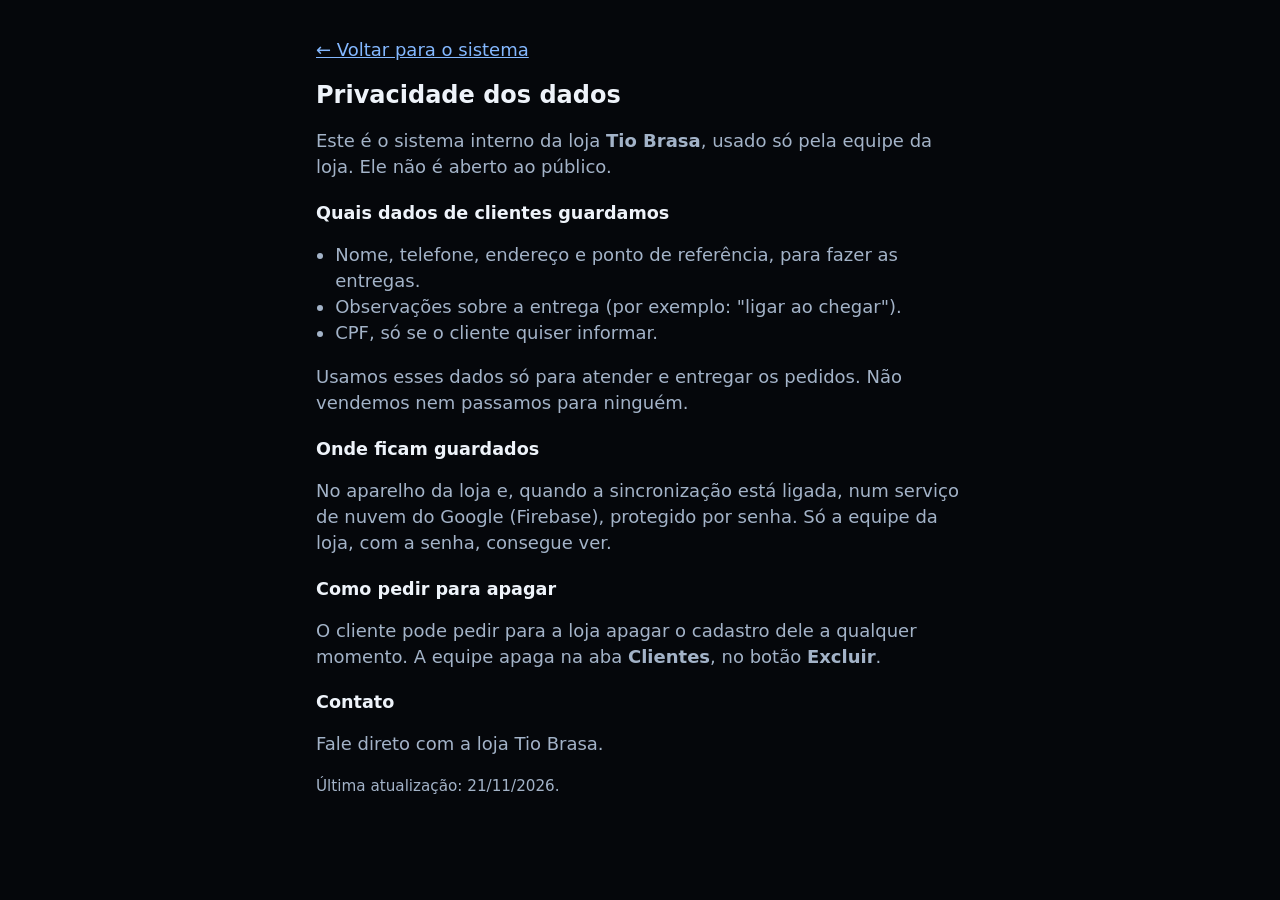
<file: privacidade.html>
<!doctype html>
<html lang="pt-BR">
<head>
  <meta charset="utf-8">
  <meta name="viewport" content="width=device-width, initial-scale=1">
  <meta name="theme-color" content="#000000">
  <meta name="robots" content="noindex, nofollow">
  <title>Privacidade · Tio Brasa</title>
  <link rel="icon" type="image/png" href="assets/icones/icone3-192.png">
  <link rel="stylesheet" href="assets/style.css">
  <style>
    body { padding: 0; }
    .texto { max-width: 680px; margin: 0 auto; padding: 1.2rem 1rem 3rem; }
    .texto h1 { font-size: 1.5rem; margin: .5rem 0 1rem; }
    .texto h2 { font-size: 1.1rem; margin: 1.4rem 0 .4rem; }
    .texto p, .texto li { color: var(--texto-suave); }
    .texto ul { padding-left: 1.2rem; }
  </style>
</head>
<body>
  <main class="texto">
    <p><a href="./">← Voltar para o sistema</a></p>
    <h1>Privacidade dos dados</h1>
    <p>Este é o sistema interno da loja <strong>Tio Brasa</strong>, usado só pela equipe da loja.
      Ele não é aberto ao público.</p>

    <h2>Quais dados de clientes guardamos</h2>
    <ul>
      <li>Nome, telefone, endereço e ponto de referência, para fazer as entregas.</li>
      <li>Observações sobre a entrega (por exemplo: "ligar ao chegar").</li>
      <li>CPF, só se o cliente quiser informar.</li>
    </ul>
    <p>Usamos esses dados só para atender e entregar os pedidos. Não vendemos nem passamos para ninguém.</p>

    <h2>Onde ficam guardados</h2>
    <p>No aparelho da loja e, quando a sincronização está ligada, num serviço de nuvem do Google (Firebase),
      protegido por senha. Só a equipe da loja, com a senha, consegue ver.</p>

    <h2>Como pedir para apagar</h2>
    <p>O cliente pode pedir para a loja apagar o cadastro dele a qualquer momento. A equipe apaga
      na aba <strong>Clientes</strong>, no botão <strong>Excluir</strong>.</p>

    <h2>Contato</h2>
    <!-- AVISO PARA O DANIEL: colocar aqui um contato da loja (WhatsApp ou e-mail) se o Gabriel quiser. -->
    <p>Fale direto com a loja Tio Brasa.</p>

    <p class="nota">Última atualização: 21/11/2026.</p>
  </main>
</body>
</html>
</file>
<file: assets/style.css>
/* Sistema da loja Tio Brasa — Brazuka Web
   Cores: preto e azul, visual escuro. Letras grandes e passos numerados
   para ficar fácil para quem não é acostumado com tecnologia. */
:root {
  color-scheme: dark;
  --fundo: #05070b;
  --topo: rgba(5, 7, 11, .88);
  --cartao: #0e141d;
  --cartao-2: #131b27;
  --campo: #0a0f17;
  --campo-hover: #182233;
  --texto: #eef3fa;
  --texto-suave: #a3b3c8;
  --borda: rgba(148, 170, 205, .14);
  --borda-forte: rgba(148, 170, 205, .26);
  --primaria: #2563eb;          /* azul (contraste 5,2:1 com branco) */
  --primaria-escura: #1d4ed8;
  --primaria-texto: #84b8ff;
  --primaria-fundo: rgba(37, 99, 235, .16);
  --primaria-borda: rgba(96, 150, 255, .45);
  --verde: #4ade80;
  --verde-fundo: rgba(34, 197, 94, .12);
  --verde-borda: rgba(74, 222, 128, .35);
  --vermelho: #fb7185;
  --vermelho-fundo: rgba(244, 63, 94, .13);
  --vermelho-borda: rgba(251, 113, 133, .4);
  --amarelo: #fcd34d;
  --amarelo-fundo: rgba(252, 211, 77, .12);
  --foco: #fbbf24;
  --raio: 22px;
  --raio-m: 16px;
  --raio-p: 12px;
  --sombra: 0 10px 30px rgba(0, 0, 0, .35);
  --altura-abas: 74px;
  --suave: cubic-bezier(.22, .8, .3, 1);
}

* { box-sizing: border-box; }
[hidden] { display: none !important; }
html { -webkit-text-size-adjust: 100%; background: var(--fundo); scroll-behavior: smooth; }
body {
  margin: 0;
  font-family: "Nunito", system-ui, -apple-system, "Segoe UI", Roboto, Arial, sans-serif;
  font-size: 18px;
  font-weight: 500;
  line-height: 1.45;
  color: var(--texto);
  background:
    radial-gradient(1200px 500px at 70% -10%, rgba(37, 99, 235, .12), transparent 60%),
    var(--fundo);
  background-attachment: fixed;
  padding-bottom: calc(var(--altura-abas) + 1rem + env(safe-area-inset-bottom));
}
h1, h2, h3 { line-height: 1.2; margin: 0; font-weight: 800; }
h3 { font-size: 1.2rem; margin-bottom: .7rem; }
button, input, select, textarea { font: inherit; color: inherit; }
a { color: var(--primaria-texto); }
strong { font-weight: 800; }

:focus-visible { outline: 3px solid var(--foco); outline-offset: 3px; }

.sr-only {
  position: absolute; width: 1px; height: 1px; padding: 0; margin: -1px;
  overflow: hidden; clip: rect(0,0,0,0); white-space: nowrap; border: 0;
}
.pular { position: absolute; left: -9999px; top: 0; background: var(--cartao); color: var(--texto); padding: .5rem 1rem; z-index: 100; border-radius: var(--raio-p); }
.pular:focus { left: .5rem; top: .5rem; }

/* ---------- Topo ---------- */
.topo {
  position: sticky; top: 0; z-index: 10;
  display: flex; align-items: center; justify-content: space-between; gap: 1rem;
  background: var(--topo);
  backdrop-filter: blur(14px); -webkit-backdrop-filter: blur(14px);
  border-bottom: 1px solid var(--borda);
  padding: .85rem 1.1rem;
  padding-top: calc(.85rem + env(safe-area-inset-top));
}
.topo h1 { font-size: 1.4rem; letter-spacing: .01em; }
.topo h1::first-letter { color: var(--primaria-texto); }
.topo-data { font-size: .95rem; color: var(--texto-suave); text-transform: capitalize; font-weight: 700; }

main { max-width: 1100px; margin: 0 auto; padding: 1.1rem; outline: none; }
.titulo-aba { font-size: 1.65rem; }
.cabeca-aba { display: flex; align-items: center; justify-content: space-between; gap: .75rem; margin-bottom: .6rem; flex-wrap: wrap; }

.ajuda { font-size: 1.05rem; color: var(--texto-suave); margin: 0 0 1.1rem; max-width: 60ch; }
.dica { color: var(--texto-suave); font-size: 1rem; margin: .25rem 0 .8rem; }
.nota { color: var(--texto-suave); font-size: .95rem; margin-top: 1rem; }
.vazio { color: var(--texto-suave); text-align: center; padding: 1.1rem .5rem; margin: 0; }
.opcional { font-weight: 500; color: var(--texto-suave); font-size: .88em; }
.erro { color: var(--vermelho); font-weight: 800; margin: .25rem 0; min-height: 1.2em; }

/* Passos numerados (1, 2, 3) */
.passo { display: flex; align-items: center; gap: .6rem; font-size: 1.12rem; font-weight: 800; margin: 0 0 .6rem; padding: 0; }
.passo-num {
  flex-shrink: 0; width: 2rem; height: 2rem; border-radius: 50%;
  display: grid; place-items: center;
  background: var(--primaria); color: #fff; font-size: 1rem; font-weight: 800;
  box-shadow: 0 0 0 4px var(--primaria-fundo);
}
.passo-final { margin-top: 1.2rem; }

.cartao {
  background: linear-gradient(180deg, var(--cartao-2), var(--cartao));
  border: 1px solid var(--borda); border-radius: var(--raio);
  padding: 1.25rem; box-shadow: var(--sombra); margin-bottom: 1.1rem;
}

.aviso { background: var(--primaria-fundo); border: 1px solid var(--primaria-borda); border-radius: var(--raio-m); padding: .9rem 1.1rem; margin: 0 0 1.1rem; display: flex; align-items: center; gap: .6rem 1rem; flex-wrap: wrap; }
.aviso-erro { background: var(--vermelho-fundo); border-color: var(--vermelho-borda); margin: 1rem; }

/* ---------- Botões ---------- */
.btn {
  display: inline-flex; align-items: center; justify-content: center; gap: .45rem;
  min-height: 52px; padding: .65rem 1.25rem;
  border-radius: var(--raio-m); border: 2px solid transparent;
  font-weight: 800; cursor: pointer; text-decoration: none;
  touch-action: manipulation;
  transition: transform .15s var(--suave), background-color .2s, border-color .2s, box-shadow .2s;
}
.btn:active:not(:disabled) { transform: scale(.97); }
.btn:disabled { opacity: .4; cursor: not-allowed; }
.btn-primario { background: var(--primaria); color: #fff; box-shadow: 0 8px 22px rgba(37, 99, 235, .35); }
.btn-primario:hover:not(:disabled) { background: var(--primaria-escura); }
.btn-primario:disabled { box-shadow: none; }
.btn-secundario { background: var(--primaria-fundo); color: var(--primaria-texto); border-color: var(--primaria-borda); }
.btn-secundario:hover { background: rgba(37, 99, 235, .26); }
.btn-leve { background: transparent; color: var(--texto); border-color: var(--borda-forte); }
.btn-leve:hover { background: var(--campo-hover); }
.btn-perigo { background: transparent; color: var(--vermelho); border-color: var(--vermelho-borda); }
.btn-perigo:hover { background: var(--vermelho-fundo); }
.btn-pequeno { min-height: 44px; padding: .4rem .95rem; font-size: 1rem; border-radius: var(--raio-p); }
.btn-grande { width: 100%; min-height: 62px; font-size: 1.25rem; }
.btn-largo { width: 100%; }
#btn-limpar { width: 100%; margin-top: .6rem; }
.botoes-linha { display: flex; flex-wrap: wrap; gap: .55rem; }

/* ---------- Vender (Caixa) ---------- */
.caixa-grade { display: grid; gap: 1.1rem; }
.itens-grade { display: grid; grid-template-columns: repeat(auto-fill, minmax(150px, 1fr)); gap: .75rem; }
.item {
  position: relative;
  display: flex; flex-direction: column; justify-content: center; align-items: flex-start;
  min-height: 104px; padding: .9rem 1rem;
  background: linear-gradient(180deg, var(--cartao-2), var(--cartao));
  border: 2px solid var(--borda); border-radius: var(--raio);
  text-align: left; cursor: pointer; box-shadow: var(--sombra);
  touch-action: manipulation; user-select: none;
  transition: transform .18s var(--suave), border-color .2s, background .2s;
}
.item:hover { border-color: var(--primaria-borda); transform: translateY(-2px); }
.item:active { transform: scale(.96); }
.item.no-pedido { border-color: var(--primaria); background: linear-gradient(180deg, rgba(37, 99, 235, .28), rgba(37, 99, 235, .12)); }
.item-nome { font-weight: 800; font-size: 1.1rem; overflow-wrap: anywhere; padding-right: 2rem; }
.item-preco { color: var(--primaria-texto); font-weight: 800; margin-top: .3rem; font-size: 1.1rem; }
.item-qtd {
  position: absolute; top: .55rem; right: .55rem;
  min-width: 2.1rem; height: 2.1rem; padding: 0 .45rem;
  border-radius: 999px; background: var(--primaria); color: #fff;
  display: grid; place-items: center; font-weight: 800; font-size: 1.05rem;
}
.item-qtd.pop { animation: pop .35s var(--suave); }
.selo-exemplo { display: inline-block; background: var(--amarelo-fundo); color: var(--amarelo); border: 1px solid rgba(252, 211, 77, .4); border-radius: 999px; font-size: .75rem; font-weight: 800; padding: .1rem .55rem; margin-top: .35rem; letter-spacing: .03em; }

.pedido-lista { list-style: none; margin: 0; padding: 0; }
.pedido-linha { display: grid; grid-template-columns: 1fr auto; gap: .25rem .6rem; align-items: center; padding: .7rem 0; border-bottom: 1px solid var(--borda); }
.pedido-nome { font-weight: 800; overflow-wrap: anywhere; }
.pedido-sub { color: var(--texto-suave); font-size: .95rem; }
.qtd-ctrl { display: flex; align-items: center; gap: .4rem; grid-column: 2; grid-row: 1 / span 2; }
.qtd-ctrl button {
  width: 48px; height: 48px; border-radius: 50%; border: 2px solid var(--borda-forte);
  background: var(--campo); font-size: 1.5rem; font-weight: 800; cursor: pointer; line-height: 1;
  touch-action: manipulation; transition: transform .15s var(--suave), border-color .2s;
}
.qtd-ctrl button:hover { border-color: var(--primaria); }
.qtd-ctrl button:active { transform: scale(.9); }
.qtd-input {
  width: 3.6rem; height: 48px; text-align: center; font-weight: 800; font-size: 1.25rem;
  border: 2px solid var(--borda-forte); border-radius: var(--raio-p); background: var(--campo);
  transition: border-color .2s;
}
.qtd-input:hover { border-color: var(--primaria-borda); }
.qtd-input:focus-visible, .qtd-input:focus { border-color: var(--foco); outline: 3px solid var(--foco); outline-offset: 2px; }

.total-linha { display: flex; justify-content: space-between; align-items: baseline; padding: .9rem 0 .3rem; font-size: 1.25rem; font-weight: 800; }
.total-linha strong { font-size: 2rem; color: var(--primaria-texto); }

.grupo { border: 0; padding: 0; margin: 1rem 0 0; }
.grupo legend { margin-bottom: .6rem; }
.rotulo { font-weight: 800; display: block; margin-bottom: .45rem; }
.segmentos { display: grid; grid-template-columns: repeat(4, 1fr); gap: .5rem; }
.seg {
  min-height: 70px; border-radius: var(--raio-m); border: 2px solid var(--borda-forte); background: var(--campo);
  font-weight: 800; cursor: pointer; padding: .4rem; touch-action: manipulation; line-height: 1.25;
  transition: transform .15s var(--suave), background .2s, border-color .2s;
}
.seg:hover { border-color: var(--primaria-borda); }
.seg:active { transform: scale(.96); }
.seg[aria-pressed="true"] { background: var(--primaria); border-color: var(--primaria); color: #fff; box-shadow: 0 8px 20px rgba(37, 99, 235, .35); }

#bloco-dinheiro { margin-top: 1rem; }
.campo-dinheiro { display: flex; align-items: center; gap: .45rem; border: 2px solid var(--borda-forte); border-radius: var(--raio-m); padding: 0 .9rem; background: var(--campo); transition: border-color .2s; }
.campo-dinheiro:focus-within { border-color: var(--foco); outline: 3px solid var(--foco); outline-offset: 2px; }
.campo-dinheiro span { font-weight: 800; color: var(--texto-suave); font-size: 1.25rem; }
.campo-dinheiro input { border: 0; outline: none; width: 100%; min-height: 58px; font-size: 1.6rem; font-weight: 800; background: transparent; }
.atalhos { display: grid; grid-template-columns: repeat(5, 1fr); gap: .4rem; margin-top: .55rem; }
.atalho {
  min-height: 50px; border-radius: var(--raio-p); border: 2px solid var(--borda-forte); background: var(--campo);
  font-weight: 800; font-size: .95rem; cursor: pointer; padding: .2rem; touch-action: manipulation; line-height: 1.15;
  transition: transform .15s var(--suave), border-color .2s;
}
.atalho:hover { border-color: var(--primaria); }
.atalho:active { transform: scale(.94); }
.atalho.insuficiente { color: var(--texto-suave); border-style: dashed; }

.troco { margin-top: .8rem; border-radius: var(--raio-m); padding: .85rem 1.1rem; font-weight: 800; display: flex; justify-content: space-between; align-items: baseline; gap: .5rem; flex-wrap: wrap; border: 1px solid transparent; animation: subir .35s var(--suave); }
.troco:empty { display: none; }
.troco.ok { background: var(--verde-fundo); color: var(--verde); border-color: var(--verde-borda); font-size: 1.15rem; }
.troco.ok strong { font-size: 2.2rem; }
.troco.falta { background: var(--vermelho-fundo); color: var(--vermelho); border-color: var(--vermelho-borda); font-size: 1.1rem; }
.troco.falta strong { font-size: 1.7rem; }
.troco.neutro { background: var(--campo); color: var(--texto-suave); font-weight: 600; font-size: 1rem; border-color: var(--borda); }

.cliente-entrega { background: var(--campo); border: 1px solid var(--borda); border-radius: var(--raio-m); padding: .2rem .9rem; }
.cliente-entrega summary { cursor: pointer; font-weight: 800; min-height: 52px; display: flex; align-items: center; gap: .3rem; flex-wrap: wrap; list-style: none; }
.cliente-entrega summary::-webkit-details-marker { display: none; }
.cliente-entrega[open] { padding-bottom: .9rem; }
.cliente-entrega[open] summary { margin-bottom: .4rem; }

select, .busca, .campo input, .campo textarea {
  width: 100%; min-height: 52px; padding: .6rem .85rem;
  border: 2px solid var(--borda-forte); border-radius: var(--raio-m); background: var(--campo);
  transition: border-color .2s;
}
input::placeholder, textarea::placeholder { color: #71839c; }
textarea { resize: vertical; }
select:focus-visible, .busca:focus-visible, .campo input:focus-visible, .campo textarea:focus-visible { border-color: var(--foco); }
.cliente-info { margin-top: .6rem; background: var(--primaria-fundo); border: 1px solid var(--primaria-borda); border-radius: var(--raio-p); padding: .7rem .9rem; font-size: 1rem; }
.cliente-info p { margin: .15rem 0; overflow-wrap: anywhere; }

.hoje-resumo { display: flex; gap: .5rem; flex-wrap: wrap; }
.pilula { background: var(--primaria-fundo); border: 1px solid var(--primaria-borda); color: var(--primaria-texto); border-radius: 999px; padding: .4rem .95rem; font-weight: 800; font-size: 1rem; }
#hoje-status { margin-top: -.1rem; font-weight: 700; }

/* ---------- Listas ---------- */
.busca { margin-bottom: .9rem; font-size: 1.05rem; }
.lista-cartoes { list-style: none; margin: 0; padding: 0; display: grid; gap: .9rem; }
.lista-cartoes > li { background: linear-gradient(180deg, var(--cartao-2), var(--cartao)); border: 1px solid var(--borda); border-radius: var(--raio); padding: 1.1rem 1.2rem; box-shadow: var(--sombra); }
.lista-cartoes > li.vazio { text-align: center; }
.lista-cartoes h3 { margin: 0 0 .35rem; font-size: 1.2rem; overflow-wrap: anywhere; }
.lista-cartoes p { margin: .25rem 0; overflow-wrap: anywhere; }
.lista-cartoes .acoes { display: flex; flex-wrap: wrap; gap: .45rem; margin-top: .75rem; }
.lista-cartoes li.exemplo { border: 2px dashed rgba(252, 211, 77, .45); }
.rotulo-linha { color: var(--texto-suave); font-size: .95rem; }
.tel { color: var(--primaria-texto); font-weight: 800; }
.lucro-pos { color: var(--verde); font-weight: 800; }
.lucro-neg { color: var(--vermelho); font-weight: 800; }
.falta-info { color: var(--amarelo); font-weight: 700; }

.lista-simples { list-style: none; margin: 0; padding: 0; }
.lista-simples li { display: flex; justify-content: space-between; align-items: center; gap: .75rem; padding: .75rem 0; border-bottom: 1px solid var(--borda); }
.lista-simples li:last-child { border-bottom: 0; }
.lista-simples li.vazio { justify-content: center; }
.lista-simples .info { min-width: 0; }
.lista-simples .info p { margin: .1rem 0; overflow-wrap: anywhere; }
.lista-simples .lado { text-align: right; display: grid; gap: .35rem; justify-items: end; flex-shrink: 0; }
.lista-rolavel { max-height: 460px; overflow-y: auto; padding-right: .3rem; }
.mini { color: var(--texto-suave); font-size: .92rem; }
.valor-saida { color: var(--vermelho); font-weight: 800; }
.valor-entrada { color: var(--verde); font-weight: 800; }

/* ---------- Gastos ---------- */
.duas-colunas { display: grid; gap: 0 1.1rem; }
.cabeca-cartao { display: flex; justify-content: space-between; align-items: center; gap: .75rem; flex-wrap: wrap; margin-bottom: .4rem; }
.cabeca-cartao h3 { margin: 0; }
.grupo-topo { margin: 0 0 1rem; }

.chips { display: flex; flex-wrap: wrap; gap: .5rem; }
.chip {
  min-height: 50px; padding: .45rem 1.1rem; border-radius: 999px;
  border: 2px solid var(--borda-forte); background: var(--campo); font-weight: 800; cursor: pointer;
  touch-action: manipulation; transition: transform .15s var(--suave), background .2s, border-color .2s;
}
.chip:hover { border-color: var(--primaria-borda); }
.chip:active { transform: scale(.95); }
.chip[aria-pressed="true"] { background: var(--primaria); border-color: var(--primaria); color: #fff; box-shadow: 0 6px 16px rgba(37, 99, 235, .35); }
.chip[aria-pressed="true"]::before { content: "✓ "; }
.chip-novo { border-style: dashed; color: var(--primaria-texto); }
.novo-tipo { display: flex; gap: .5rem; margin-top: .7rem; animation: subir .3s var(--suave); }
.novo-tipo input { flex: 1; min-height: 52px; padding: .6rem .85rem; border: 2px solid var(--borda-forte); border-radius: var(--raio-m); background: var(--campo); min-width: 0; }
.novo-tipo input:focus-visible { border-color: var(--foco); }

/* Cada gasto separado (com barrinha) */
.gastos-grupos { display: grid; gap: .6rem; }
.grupo-gasto { background: var(--campo); border: 1px solid var(--borda); border-radius: var(--raio-m); overflow: hidden; transition: border-color .2s; }
.grupo-gasto[open] { border-color: var(--primaria-borda); }
.grupo-gasto summary { cursor: pointer; list-style: none; padding: .9rem 1rem; display: grid; gap: .45rem; }
.grupo-gasto summary::-webkit-details-marker { display: none; }
.grupo-gasto summary:hover { background: var(--campo-hover); }
.gg-linha { display: flex; justify-content: space-between; align-items: baseline; gap: .6rem; }
.gg-nome { font-weight: 800; font-size: 1.1rem; display: flex; align-items: center; gap: .45rem; }
.gg-nome::before { content: "›"; display: inline-block; color: var(--primaria-texto); font-size: 1.4rem; line-height: 1; transition: transform .25s var(--suave); }
.grupo-gasto[open] .gg-nome::before { transform: rotate(90deg); }
.gg-valor { font-weight: 800; font-size: 1.15rem; color: var(--vermelho); white-space: nowrap; }
.gg-info { color: var(--texto-suave); font-size: .92rem; display: flex; justify-content: space-between; gap: .5rem; }
.grupo-gasto ul { list-style: none; margin: 0; padding: 0 1rem .6rem; animation: subir .3s var(--suave); }
.grupo-gasto li { display: flex; justify-content: space-between; align-items: center; gap: .6rem; padding: .6rem 0; border-top: 1px solid var(--borda); }
.grupo-gasto li .lado { display: flex; align-items: center; gap: .6rem; flex-shrink: 0; }

.barra { height: 10px; border-radius: 999px; background: rgba(148, 170, 205, .12); overflow: hidden; }
.barra span { display: block; height: 100%; border-radius: 999px; background: linear-gradient(90deg, var(--primaria), #60a5fa); width: 0; transition: width .9s var(--suave); }
.barra.vermelha span { background: linear-gradient(90deg, #e11d48, var(--vermelho)); }
.barra.verde span { background: linear-gradient(90deg, #16a34a, var(--verde)); }

.soma-total { display: flex; justify-content: space-between; align-items: baseline; gap: .6rem; margin-top: .9rem; padding: 1rem 1.1rem; border-radius: var(--raio-m); background: var(--vermelho-fundo); border: 1px solid var(--vermelho-borda); font-weight: 800; font-size: 1.1rem; }
.soma-total strong { color: var(--vermelho); font-size: 1.4rem; }

/* Para onde foi o dinheiro */
.para-onde { list-style: none; margin: 0; padding: 0; display: grid; gap: .9rem; }
.para-onde li { display: grid; gap: .4rem; }
.po-linha { display: flex; justify-content: space-between; align-items: baseline; gap: .6rem; }
.po-nome { font-weight: 800; }
.po-nome small { display: block; font-weight: 600; color: var(--texto-suave); font-size: .88rem; }
.po-valor { font-weight: 800; white-space: nowrap; }
.po-valor small { color: var(--texto-suave); font-weight: 700; margin-left: .35rem; }

/* Cardápio com campos direto no cartão */
.campos-item { display: grid; grid-template-columns: 1fr 1fr; gap: .6rem .7rem; margin-top: .5rem; }
.campos-item .campo { margin: 0; }
.campos-item .campo-nome { grid-column: 1 / -1; }
.campos-item label { font-size: .95rem; color: var(--texto-suave); font-weight: 800; }
.lucro-txt { margin: .75rem 0 0; font-size: 1.05rem; }

.input-tabela {
  width: 6.8rem; min-height: 46px; padding: .35rem .6rem; text-align: right;
  border: 2px solid var(--borda-forte); border-radius: var(--raio-p); background: var(--campo);
}
.input-tabela:focus-visible { border-color: var(--foco); }

/* ---------- Contas ---------- */
.periodo { width: auto; min-width: 170px; font-weight: 800; }
.resumo { display: grid; grid-template-columns: 1fr 1fr; gap: .75rem; margin-bottom: 1.1rem; }
.bloco-num { background: linear-gradient(180deg, var(--cartao-2), var(--cartao)); border: 1px solid var(--borda); border-radius: var(--raio); padding: 1rem 1.1rem; box-shadow: var(--sombra); }
.bloco-num span { display: block; color: var(--texto-suave); font-size: 1rem; font-weight: 700; }
.bloco-num strong { display: block; font-size: 1.6rem; margin-top: .2rem; overflow-wrap: anywhere; }
.bloco-num small { display: block; color: var(--texto-suave); font-size: .88rem; margin-top: .25rem; }
.bloco-num.entrou strong { color: var(--verde); }
.bloco-num.saiu strong { color: var(--vermelho); }
.bloco-num.destaque { grid-column: 1 / -1; background: var(--verde-fundo); border-color: var(--verde-borda); }
.bloco-num.destaque strong { color: var(--verde); font-size: 2.1rem; }
.bloco-num.destaque.negativo { background: var(--vermelho-fundo); border-color: var(--vermelho-borda); }
.bloco-num.destaque.negativo strong { color: var(--vermelho); }

.linhas { margin: 0; }
.linhas div { display: flex; justify-content: space-between; padding: .5rem 0; border-bottom: 1px solid var(--borda); }
.linhas div:last-child { border-bottom: 0; }
.linhas dt { color: var(--texto-suave); }
.linhas dd { margin: 0; font-weight: 800; }

.tabela-wrap { overflow-x: auto; }
table { width: 100%; border-collapse: collapse; font-size: 1rem; }
th, td { padding: .6rem .45rem; text-align: right; border-bottom: 1px solid var(--borda); }
th:first-child, td:first-child { text-align: left; }
th { color: var(--texto-suave); font-weight: 700; font-size: .9rem; }
tbody tr { transition: background .2s; }
tbody tr:hover { background: rgba(148, 170, 205, .05); }

.dia-hoje td:first-child strong::after { content: " · hoje"; color: var(--primaria-texto); }
.tag { display: inline-block; font-size: .8rem; font-weight: 800; border-radius: 999px; padding: .1rem .55rem; }
.tag-lucro { background: var(--verde-fundo); color: var(--verde); }
.tag-prejuizo { background: var(--vermelho-fundo); color: var(--vermelho); }
.tag-zero { background: rgba(148, 170, 205, .1); color: var(--texto-suave); }
.tag-fechado { background: var(--amarelo-fundo); color: var(--amarelo); }
.rodape-tabela { display: flex; flex-wrap: wrap; gap: .4rem 1.2rem; margin-top: .8rem; color: var(--texto-suave); font-size: .95rem; }
.rodape-tabela strong { color: var(--texto); }
.dias-mobile { list-style: none; margin: 0; padding: 0; }
.dias-mobile li { border-bottom: 1px solid var(--borda); padding: .75rem 0; }
.dias-mobile li:last-child { border-bottom: 0; }
.dias-mobile .linha1 { display: flex; justify-content: space-between; gap: .5rem; align-items: baseline; }
.dias-mobile .linha2 { display: flex; justify-content: space-between; gap: .5rem; color: var(--texto-suave); font-size: .95rem; margin-top: .2rem; flex-wrap: wrap; }
.tabela-dias { display: none; }

.formas-lista { display: grid; gap: .85rem; }

.form-gasto { display: grid; gap: .5rem; margin-bottom: .75rem; }
.campo { display: grid; gap: .35rem; margin-bottom: .75rem; }
.campo label { font-weight: 800; }
.campo-dupla { display: grid; grid-template-columns: 1fr 1fr; gap: .7rem; }
input[type="date"]::-webkit-calendar-picker-indicator,
input[type="time"]::-webkit-calendar-picker-indicator { filter: invert(.8); }

/* Funcionamento */
.func-dias { display: grid; gap: .2rem; margin-bottom: .9rem; }
.func-linha { display: grid; grid-template-columns: 8rem 1fr; align-items: center; gap: .5rem; padding: .3rem 0; border-bottom: 1px solid var(--borda); }
.func-linha:last-child { border-bottom: 0; }
.func-linha label.abre { display: flex; align-items: center; gap: .6rem; font-weight: 800; cursor: pointer; min-height: 48px; }
.func-linha input[type="checkbox"] { width: 24px; height: 24px; accent-color: var(--primaria); }
.func-horas { display: flex; align-items: center; gap: .4rem; flex-wrap: wrap; }
.func-horas input { min-height: 46px; padding: .3rem .55rem; border: 2px solid var(--borda-forte); border-radius: var(--raio-p); background: var(--campo); }
.func-horas input:disabled { opacity: .35; }
.cartao-copia p { margin: .45rem 0; }

.rodape { text-align: center; padding: 1.6rem 0 .6rem; font-size: .9rem; }
.rodape a { color: var(--texto-suave); }

/* ---------- Menu de baixo (celular) ---------- */
.abas {
  position: fixed; left: .6rem; right: .6rem; bottom: calc(.6rem + env(safe-area-inset-bottom)); z-index: 20;
  display: grid; grid-template-columns: repeat(5, 1fr); gap: .2rem;
  background: rgba(14, 20, 29, .92);
  backdrop-filter: blur(14px); -webkit-backdrop-filter: blur(14px);
  border: 1px solid var(--borda-forte); border-radius: 24px;
  padding: .35rem; box-shadow: 0 12px 34px rgba(0, 0, 0, .55);
}
.aba-btn {
  min-height: calc(var(--altura-abas) - .7rem); border: 0; background: transparent; border-radius: 18px;
  display: flex; flex-direction: column; align-items: center; justify-content: center; gap: .15rem;
  font-size: .85rem; font-weight: 800; color: var(--texto-suave); cursor: pointer;
  touch-action: manipulation; transition: background .25s var(--suave), color .2s, transform .15s var(--suave);
}
.aba-btn span { font-size: 1.5rem; line-height: 1; transition: transform .25s var(--suave); }
.aba-btn:hover { color: var(--texto); }
.aba-btn:active { transform: scale(.94); }
.aba-btn[aria-current="page"] { color: #fff; background: var(--primaria); box-shadow: 0 6px 18px rgba(37, 99, 235, .4); }
.aba-btn[aria-current="page"] span { transform: translateY(-1px) scale(1.08); }

/* Botão voltar ao topo */
.btn-topo {
  position: fixed; right: 1rem; bottom: calc(var(--altura-abas) + 1.4rem + env(safe-area-inset-bottom)); z-index: 15;
  width: 54px; height: 54px; border-radius: 50%; border: 1px solid var(--primaria-borda);
  background: rgba(14, 20, 29, .92); color: var(--primaria-texto); font-size: 1.5rem; font-weight: 800; cursor: pointer;
  box-shadow: 0 10px 26px rgba(0, 0, 0, .5);
  opacity: 0; transform: translateY(16px) scale(.9); pointer-events: none;
  transition: opacity .3s var(--suave), transform .3s var(--suave);
}
.btn-topo.mostrar { opacity: 1; transform: none; pointer-events: auto; }

/* ---------- Diálogos ---------- */
dialog {
  border: 1px solid var(--borda-forte); border-radius: var(--raio); padding: 0; width: min(560px, calc(100% - 1.5rem));
  max-height: calc(100% - 2rem); box-shadow: 0 20px 60px rgba(0, 0, 0, .7);
  color: var(--texto); background: var(--cartao);
}
dialog[open] { animation: aparecer .3s var(--suave); }
dialog::backdrop { background: rgba(0, 0, 0, .7); backdrop-filter: blur(3px); }
dialog form { padding: 1.3rem; }
dialog h2 { font-size: 1.4rem; margin-bottom: 1rem; }
.botoes-dialogo { display: flex; justify-content: flex-end; gap: .55rem; margin-top: .5rem; position: sticky; bottom: 0; background: var(--cartao); padding-top: .55rem; }
.botoes-dialogo .btn { flex: 1; }

/* ---------- Aviso rápido (toast) ---------- */
.toast {
  position: fixed; left: 50%; bottom: calc(var(--altura-abas) + 1.6rem + env(safe-area-inset-bottom));
  transform: translateX(-50%) translateY(20px); opacity: 0; pointer-events: none;
  background: var(--primaria); color: #fff; padding: .95rem 1.4rem; border-radius: var(--raio-m); font-weight: 800; font-size: 1.05rem;
  max-width: calc(100% - 2rem); text-align: center; transition: opacity .3s var(--suave), transform .3s var(--suave); z-index: 50;
  box-shadow: 0 10px 30px rgba(0, 0, 0, .6);
}
.toast.mostrar { opacity: 1; transform: translateX(-50%) translateY(0); }
.toast.erro { background: #be123c; }

/* ---------- Animações ---------- */
@keyframes subir { from { opacity: 0; transform: translateY(14px); } to { opacity: 1; transform: none; } }
@keyframes aparecer { from { opacity: 0; transform: translateY(18px) scale(.97); } to { opacity: 1; transform: none; } }
@keyframes pop { 0% { transform: scale(.6); } 60% { transform: scale(1.18); } 100% { transform: scale(1); } }

/* Troca de aba: a página entra deslizando */
.aba:not([hidden]) { animation: subir .4s var(--suave); }
/* Arrastando o dedo: a tela nova entra pelo lado */
@keyframes da-direita { from { opacity: 0; transform: translateX(48px); } to { opacity: 1; transform: none; } }
@keyframes da-esquerda { from { opacity: 0; transform: translateX(-48px); } to { opacity: 1; transform: none; } }
.aba.vem-direita:not([hidden]) { animation: da-direita .35s var(--suave); }
.aba.vem-esquerda:not([hidden]) { animation: da-esquerda .35s var(--suave); }
main { overflow-x: clip; }

/* Ao rolar a página, os cartões vão aparecendo */
.revelar { opacity: 0; transform: translateY(26px); transition: opacity .6s var(--suave), transform .6s var(--suave); }
.revelar.visivel { opacity: 1; transform: none; }

/* ---------- Tablet ---------- */
@media (min-width: 700px) {
  .duas-colunas { grid-template-columns: 1fr 1fr; align-items: start; }
  .tabela-dias { display: block; }
  .dias-mobile { display: none; }
  .resumo { grid-template-columns: 1fr 1fr 1.4fr; }
  .bloco-num.destaque { grid-column: auto; }
  .abas { max-width: 620px; margin: 0 auto; }
}

/* ---------- Computador ---------- */
@media (min-width: 1024px) {
  :root { --largura-menu: 240px; }
  body { padding-bottom: 0; padding-left: var(--largura-menu); }
  .topo { margin-left: calc(-1 * var(--largura-menu)); padding-left: 1.6rem; }
  .topo h1 { font-size: 1.6rem; width: calc(var(--largura-menu) - 1.6rem); }

  /* Menu vira barra lateral */
  .abas {
    top: 0; bottom: 0; left: 0; right: auto; width: var(--largura-menu); max-width: none; margin: 0;
    grid-template-columns: 1fr; grid-auto-rows: min-content; align-content: start;
    padding: 5.2rem .9rem 1rem; gap: .35rem;
    border-radius: 0; border: 0; border-right: 1px solid var(--borda);
    background: rgba(8, 11, 17, .95); box-shadow: none;
    z-index: 5;
  }
  .aba-btn { min-height: 56px; flex-direction: row; justify-content: flex-start; gap: .85rem; padding: 0 1.1rem; font-size: 1.1rem; border-radius: var(--raio-m); }
  .aba-btn span { font-size: 1.4rem; }
  .aba-btn:hover:not([aria-current="page"]) { background: var(--campo-hover); }

  main { max-width: 1500px; padding: 1.6rem 2.2rem; }
  .titulo-aba { font-size: 1.9rem; }

  .caixa-grade { grid-template-columns: 1fr 440px; align-items: start; gap: 1.6rem; }
  .caixa-pedido { position: sticky; top: 5rem; max-height: calc(100vh - 6rem); overflow-y: auto; }
  .itens-grade { grid-template-columns: repeat(auto-fill, minmax(200px, 1fr)); gap: 1rem; }
  .item { min-height: 140px; padding: 1.1rem 1.2rem; }
  .item-nome { font-size: 1.25rem; }
  .item-preco { font-size: 1.3rem; }

  .lista-cartoes { grid-template-columns: repeat(auto-fill, minmax(360px, 1fr)); }
  .toast { bottom: 1.6rem; left: calc(50% + var(--largura-menu) / 2); }
  .btn-topo { bottom: 1.6rem; right: 1.6rem; }
}

@media (max-width: 380px) {
  body { font-size: 17px; }
  .atalhos { grid-template-columns: repeat(3, 1fr); }
  .itens-grade { grid-template-columns: 1fr 1fr; }
  .aba-btn { font-size: .76rem; }
  .abas { left: .35rem; right: .35rem; }
}

/* Quem pediu menos movimento no aparelho não vê animações */
@media (prefers-reduced-motion: reduce) {
  html { scroll-behavior: auto; }
  *, *::before, *::after { animation: none !important; transition: none !important; }
  .revelar { opacity: 1; transform: none; }
}

/* =====================================================================
   Ajustes: mais minimalista (pedido do Daniel em 21/11/2026)
   ===================================================================== */

/* Tela nova entra deslizando de verdade pelo lado (depois de arrastar) */
@keyframes da-direita { from { opacity: .2; transform: translateX(70%); } to { opacity: 1; transform: none; } }
@keyframes da-esquerda { from { opacity: .2; transform: translateX(-70%); } to { opacity: 1; transform: none; } }
.aba.vem-direita:not([hidden]) { animation: da-direita .32s cubic-bezier(.22, .8, .3, 1); }
.aba.vem-esquerda:not([hidden]) { animation: da-esquerda .32s cubic-bezier(.22, .8, .3, 1); }
.aba { will-change: transform; }

/* Avisos rápidos: pequenos, transparentes, sem tampar a tela */
.toast {
  background: rgba(16, 24, 36, .72);
  backdrop-filter: blur(12px); -webkit-backdrop-filter: blur(12px);
  border: 1px solid var(--primaria-borda);
  color: var(--texto); font-size: .9rem; font-weight: 700;
  padding: .5rem 1rem; border-radius: 999px;
  max-width: min(92vw, 420px); box-shadow: 0 6px 18px rgba(0, 0, 0, .35);
}
.toast.erro { background: rgba(80, 14, 30, .78); border-color: var(--vermelho-borda); color: #ffe4e8; }

/* Janelas (novo espetinho, novo cliente): mais enxutas */
dialog { width: min(460px, calc(100% - 1.5rem)); }
dialog form { padding: 1rem 1.1rem; }
dialog h2 { font-size: 1.2rem; margin-bottom: .7rem; }
dialog .campo { margin-bottom: .55rem; }
dialog::backdrop { background: rgba(0, 0, 0, .5); }

/* Celular: tudo mais compacto, para rolar menos */
@media (max-width: 699px) {
  :root { --altura-abas: 62px; --raio: 18px; --raio-m: 14px; }
  body { font-size: 16px; padding-bottom: calc(var(--altura-abas) + .9rem + env(safe-area-inset-bottom)); }
  main { padding: .75rem .8rem; }
  .topo { padding: .6rem .9rem; padding-top: calc(.6rem + env(safe-area-inset-top)); }
  .topo h1 { font-size: 1.2rem; }
  .topo-data { font-size: .85rem; }
  .titulo-aba { font-size: 1.3rem; }
  .cabeca-aba { margin-bottom: .35rem; gap: .5rem; }
  .ajuda { font-size: .9rem; margin-bottom: .7rem; }
  .dica { font-size: .86rem; margin: .1rem 0 .5rem; }
  h3 { font-size: 1.05rem; margin-bottom: .5rem; }
  .cartao { padding: .9rem; margin-bottom: .75rem; }
  .passo { font-size: .98rem; gap: .45rem; margin-bottom: .4rem; }
  .passo-num { width: 1.55rem; height: 1.55rem; font-size: .85rem; box-shadow: 0 0 0 3px var(--primaria-fundo); }
  .passo-final { margin-top: .8rem; }

  .hoje-resumo { gap: .35rem; }
  .pilula { font-size: .82rem; padding: .25rem .65rem; }
  #hoje-status { font-size: .84rem; margin: 0 0 .5rem; }

  .itens-grade { grid-template-columns: repeat(auto-fill, minmax(140px, 1fr)); gap: .5rem; }
  .item { min-height: 74px; padding: .6rem .75rem; border-radius: var(--raio-m); }
  .item-nome { font-size: .98rem; padding-right: 1.7rem; }
  .item-preco { font-size: .98rem; margin-top: .15rem; }
  .item-qtd { min-width: 1.7rem; height: 1.7rem; font-size: .88rem; top: .4rem; right: .4rem; }
  .selo-exemplo { font-size: .68rem; margin-top: .2rem; }

  .pedido-linha { padding: .45rem 0; }
  .qtd-ctrl { gap: .3rem; }
  .qtd-ctrl button { width: 40px; height: 40px; font-size: 1.25rem; }
  .qtd-input { width: 3rem; height: 40px; font-size: 1.1rem; }
  .total-linha { padding: .6rem 0 .2rem; font-size: 1.05rem; }
  .total-linha strong { font-size: 1.6rem; }
  .grupo { margin-top: .7rem; }
  .seg { min-height: 50px; font-size: .92rem; }
  #bloco-dinheiro { margin-top: .7rem; }
  .rotulo { margin-bottom: .3rem; }
  .campo-dinheiro input { min-height: 48px; font-size: 1.3rem; }
  .atalho { min-height: 42px; font-size: .85rem; }
  .troco { padding: .6rem .85rem; margin-top: .6rem; }
  .troco.ok strong { font-size: 1.7rem; }
  .troco.falta strong { font-size: 1.35rem; }
  .troco.neutro { font-size: .86rem; }
  .cliente-entrega summary { min-height: 44px; font-size: .95rem; }
  .btn { min-height: 46px; padding: .5rem 1rem; }
  .btn-grande { min-height: 52px; font-size: 1.08rem; }
  .btn-pequeno { min-height: 40px; font-size: .92rem; }
  #btn-limpar { margin-top: .45rem; }

  select, .busca, .campo input, .campo textarea, .novo-tipo input { min-height: 46px; padding: .5rem .75rem; }
  .campo { margin-bottom: .55rem; gap: .25rem; }
  .chip { min-height: 42px; padding: .35rem .9rem; }
  .grupo-gasto summary { padding: .7rem .85rem; }
  .gg-nome { font-size: 1rem; }
  .gg-valor { font-size: 1.02rem; }
  .soma-total { padding: .75rem .9rem; font-size: 1rem; }
  .soma-total strong { font-size: 1.2rem; }

  .resumo { gap: .5rem; margin-bottom: .75rem; }
  .bloco-num { padding: .75rem .85rem; }
  .bloco-num span { font-size: .88rem; }
  .bloco-num strong { font-size: 1.3rem; }
  .bloco-num.destaque strong { font-size: 1.6rem; }
  .para-onde { gap: .7rem; }
  .lista-cartoes { gap: .6rem; }
  .lista-cartoes > li { padding: .85rem .9rem; }
  .lista-simples li { padding: .55rem 0; }
  .func-linha label.abre { min-height: 42px; }

  .abas { left: .45rem; right: .45rem; bottom: calc(.45rem + env(safe-area-inset-bottom)); border-radius: 20px; padding: .25rem; }
  .aba-btn { border-radius: 15px; font-size: .74rem; }
  .aba-btn span { font-size: 1.25rem; }
  .btn-topo { width: 46px; height: 46px; font-size: 1.25rem; bottom: calc(var(--altura-abas) + 1.1rem + env(safe-area-inset-bottom)); }
  .toast { bottom: calc(var(--altura-abas) + 1.2rem + env(safe-area-inset-bottom)); }

  /* No celular, a janela sobe de baixo (mais natural para o dedo) */
  dialog { width: 100%; max-width: 100%; margin: auto 0 0; border-radius: 22px 22px 0 0; max-height: 88vh; }
  dialog[open] { animation: subir-folha .3s cubic-bezier(.22, .8, .3, 1); }
}
@keyframes subir-folha { from { transform: translateY(100%); } to { transform: none; } }

@media (prefers-reduced-motion: reduce) {
  .aba.vem-direita:not([hidden]), .aba.vem-esquerda:not([hidden]), dialog[open] { animation: none !important; }
}

/* ---------- Nuvem, login e instalar ---------- */
.topo-direita { display: flex; align-items: center; gap: .5rem; min-width: 0; }
.status-nuvem {
  font-size: .78rem; font-weight: 700; color: var(--texto-suave);
  background: rgba(148, 170, 205, .08); border: 1px solid var(--borda); border-radius: 999px;
  padding: .2rem .6rem; white-space: nowrap; overflow: hidden; text-overflow: ellipsis; max-width: 46vw;
}
.status-nuvem.ok { color: var(--verde); border-color: var(--verde-borda); background: var(--verde-fundo); }
.status-nuvem.offline { color: var(--amarelo); border-color: rgba(252, 211, 77, .4); background: var(--amarelo-fundo); }
.status-nuvem.erro { color: var(--vermelho); border-color: var(--vermelho-borda); background: var(--vermelho-fundo); }
.btn-instalar {
  border: 1px solid var(--primaria-borda); background: var(--primaria); color: #fff; font-weight: 800;
  border-radius: 999px; padding: .3rem .8rem; font-size: .85rem; cursor: pointer; white-space: nowrap;
}
.tela-login {
  position: fixed; inset: 0; z-index: 100; display: grid; place-items: center; padding: 1rem;
  background: radial-gradient(900px 500px at 50% -10%, rgba(37, 99, 235, .22), transparent 60%), var(--fundo);
}
.cartao-login {
  width: min(380px, 100%); text-align: center;
  background: linear-gradient(180deg, var(--cartao-2), var(--cartao));
  border: 1px solid var(--borda); border-radius: var(--raio); padding: 1.4rem 1.2rem; box-shadow: var(--sombra);
  animation: aparecer .4s var(--suave);
}
.cartao-login img { border-radius: 18px; margin: 0 auto .5rem; display: block; }
.cartao-login h2 { font-size: 1.4rem; margin-bottom: .2rem; }
.cartao-login .campo { text-align: left; }
body.sem-login { overflow: hidden; }
@media (max-width: 699px) {
  .topo-direita:has(.status-nuvem:not([hidden])) .topo-data, .topo-direita:has(.btn-instalar:not([hidden])) .topo-data { display: none; }
  .status-nuvem { max-width: 52vw; }
}

/* Pergunta de confirmação */
.dlg-pergunta { width: min(400px, calc(100% - 1.5rem)); }
.dlg-pergunta h2 { font-size: 1.1rem; margin-bottom: .4rem; }
.dlg-pergunta #pergunta-campo { width: 100%; min-height: 46px; padding: .5rem .75rem; border: 2px solid var(--borda-forte); border-radius: var(--raio-m); background: var(--campo); margin: .3rem 0 .4rem; }
.dlg-pergunta #pergunta-campo:focus-visible { border-color: var(--foco); }
@media (max-width: 699px) {
  .dlg-pergunta { width: 100%; }
}
/* Topo fixo respeita a área do relógio/notch no celular */
.topo { top: env(safe-area-inset-top, 0px); }

/* Pagamento dividido */
.seg { font-size: .95rem; }
#bloco-dividido { margin-top: .8rem; }
.partes { display: grid; gap: .5rem; }
.parte { display: grid; grid-template-columns: 6.2rem 1fr auto; align-items: center; gap: .5rem; }
.parte label { font-weight: 800; font-size: .95rem; }
.parte .campo-dinheiro { padding: 0 .6rem; }
.parte .campo-dinheiro input { min-height: 46px; font-size: 1.15rem; }
.parte .campo-dinheiro span { font-size: 1rem; }
.btn-resto { min-height: 46px; padding: .2rem .75rem; font-size: .85rem; }
.parte-deu { grid-template-columns: 1fr 9rem; margin-top: .6rem; }
.parte-deu label { font-size: .9rem; }
#dividido-status { margin-top: .6rem; }
@media (max-width: 380px) {
  .seg { font-size: .8rem; padding: .2rem; }
  .parte { grid-template-columns: 5.2rem 1fr auto; }
}
.btn-resto {
  border-radius: var(--raio-p); border: 2px solid var(--borda-forte); background: var(--campo);
  font-weight: 800; cursor: pointer; touch-action: manipulation; color: var(--primaria-texto);
  transition: transform .15s var(--suave), border-color .2s;
}
.btn-resto:hover { border-color: var(--primaria); }
.btn-resto:active { transform: scale(.94); }

/* Olhinho para ver a senha */
.campo-senha { position: relative; }
.campo-senha input { width: 100%; padding-right: 3.2rem; }
.btn-olho {
  position: absolute; right: .35rem; top: 50%; transform: translateY(-50%);
  width: 44px; height: 44px; border: 0; border-radius: var(--raio-p);
  background: transparent; color: var(--texto-suave); cursor: pointer;
  display: grid; place-items: center; touch-action: manipulation;
}
.btn-olho:hover { color: var(--primaria-texto); background: var(--campo-hover); }
.btn-olho .olho-fechado { display: none; }
.btn-olho[aria-pressed="true"] .olho-aberto { display: none; }
.btn-olho[aria-pressed="true"] .olho-fechado { display: block; }
.btn-olho[aria-pressed="true"] { color: var(--primaria-texto); }

/* =====================================================================
   Minimalista (pedido do Daniel): plano, sem brilho, ícones de linha
   ===================================================================== */
:root { --raio: 16px; --raio-m: 12px; --raio-p: 10px; --sombra: none; }
body { background: var(--fundo); }

/* Superfícies planas */
.cartao, .lista-cartoes > li, .bloco-num, .item, .cartao-login, dialog {
  background: var(--cartao); box-shadow: none;
}
.item.no-pedido { background: var(--primaria-fundo); }
.bloco-num.destaque, .bloco-num.destaque.negativo { background: var(--cartao); }
.bloco-num.destaque { border-color: var(--verde-borda); }
.bloco-num.destaque.negativo { border-color: var(--vermelho-borda); }

/* Sem brilho nos botões */
.btn-primario, .seg[aria-pressed="true"], .chip[aria-pressed="true"], .aba-btn[aria-current="page"], .toast, .btn-topo { box-shadow: none; }
.item:hover { transform: none; }

/* Títulos de seção discretos (no lugar dos círculos numerados) */
.passo {
  font-size: .78rem; font-weight: 800; text-transform: uppercase; letter-spacing: .08em;
  color: var(--texto-suave); margin: 0 0 .5rem;
}
.grupo legend.passo { margin-bottom: .5rem; }
.caixa-itens .passo { margin-top: .2rem; }

/* Ícones de linha */
.ic { width: 22px; height: 22px; flex-shrink: 0; }
.seg { display: flex; flex-direction: column; align-items: center; justify-content: center; gap: .3rem; font-size: .9rem; }
.seg .ic { width: 22px; height: 22px; }

/* Menu: ícone + nome, item ativo só com azul suave */
.aba-btn { gap: .2rem; }
.aba-btn .ic { width: 24px; height: 24px; }
.aba-btn[aria-current="page"] { background: var(--primaria-fundo); color: var(--primaria-texto); }

/* Resumo de hoje mais leve */
.pilula { background: transparent; border-color: var(--borda-forte); color: var(--texto-suave); font-weight: 700; }
.pilula:first-child { color: var(--texto); }

/* Cabeçalho limpo */
.topo { background: var(--fundo); backdrop-filter: none; -webkit-backdrop-filter: none; }

/* Status da nuvem: bolinha colorida + texto curto */
.status-nuvem { background: transparent; border: 0; padding: 0; display: inline-flex; align-items: center; gap: .4rem; }
.status-nuvem::before { content: ""; width: 8px; height: 8px; border-radius: 50%; background: var(--texto-suave); }
.status-nuvem.ok, .status-nuvem.offline, .status-nuvem.erro { background: transparent; border: 0; }
.status-nuvem.ok::before { background: var(--verde); }
.status-nuvem.offline::before { background: var(--amarelo); }
.status-nuvem.erro::before { background: var(--vermelho); }

/* Ajustes recolhidos */
.ajustes { border: 1px solid var(--borda); border-radius: var(--raio); margin: .4rem 0 1rem; background: var(--cartao); }
.ajustes > summary {
  list-style: none; cursor: pointer; padding: .9rem 1.1rem; font-weight: 800;
  display: flex; justify-content: space-between; align-items: center; min-height: 52px;
}
.ajustes > summary::-webkit-details-marker { display: none; }
.ajustes > summary::after { content: "›"; font-size: 1.4rem; color: var(--texto-suave); transition: transform .25s var(--suave); }
.ajustes[open] > summary::after { transform: rotate(90deg); }
.ajustes-corpo { padding: 0 1rem 1rem; }
.ajustes-corpo .cartao { background: var(--campo); }

/* Entrega: linha discreta */
.cliente-entrega { background: transparent; }
.aviso { display: flex; justify-content: space-between; align-items: center; gap: .6rem; padding: .6rem .9rem; font-size: .9rem; border-radius: var(--raio-m); }
.btn-link { background: none; border: 0; color: var(--primaria-texto); font-weight: 800; cursor: pointer; padding: .4rem .2rem; min-height: 40px; text-decoration: underline; text-underline-offset: 3px; }

/* Menu de baixo sem "quadradinhos": só ícone e nome; o ativo fica azul com um tracinho */
@media (max-width: 1023px) {
  .abas { background: var(--cartao); border: 1px solid var(--borda); padding: .2rem .3rem; }
  .aba-btn, .aba-btn[aria-current="page"] { background: transparent; border-radius: 0; position: relative; }
  .aba-btn { color: var(--texto-suave); font-weight: 700; }
  .aba-btn[aria-current="page"] { color: var(--primaria-texto); }
  .aba-btn[aria-current="page"]::after {
    content: ""; position: absolute; bottom: 1px; left: 50%; width: 18px; height: 3px;
    border-radius: 3px; background: var(--primaria-texto); transform: translateX(-50%);
  }
  .aba-btn .ic { width: 24px; height: 24px; margin-bottom: .1rem; }
  .aba-btn[aria-current="page"] .ic { stroke-width: 2.2; }
}

/* ===== Gasto que dura vários dias ===== */
.check-dura { display: flex; gap: .65rem; align-items: flex-start; padding: .7rem .8rem; margin: .2rem 0 .6rem; border: 1px solid var(--borda-forte); border-radius: 12px; cursor: pointer; }
.check-dura input { width: 1.25rem; height: 1.25rem; margin: .1rem 0 0; flex: none; accent-color: var(--primaria); }
.check-dura span { display: flex; flex-direction: column; gap: .15rem; }
.check-dura small { color: var(--texto-suave); font-size: .82rem; line-height: 1.35; }
.check-dura:has(input:checked) { border-color: var(--primaria-borda); background: var(--primaria-fundo); }
.em-uso { margin-bottom: .9rem; }
.em-uso ul { list-style: none; margin: .3rem 0 0; padding: 0; display: grid; gap: .45rem; }
.em-uso li { display: flex; align-items: center; justify-content: space-between; gap: .6rem; padding: .6rem .75rem; border: 1px solid var(--primaria-borda); border-radius: 12px; background: var(--primaria-fundo); }
.em-uso .mini, .grupo-gasto .mini { color: var(--texto-suave); font-size: .8rem; margin: .15rem 0 0; }
.grupo-gasto .botoes-linha { margin-top: .35rem; }
</file>
